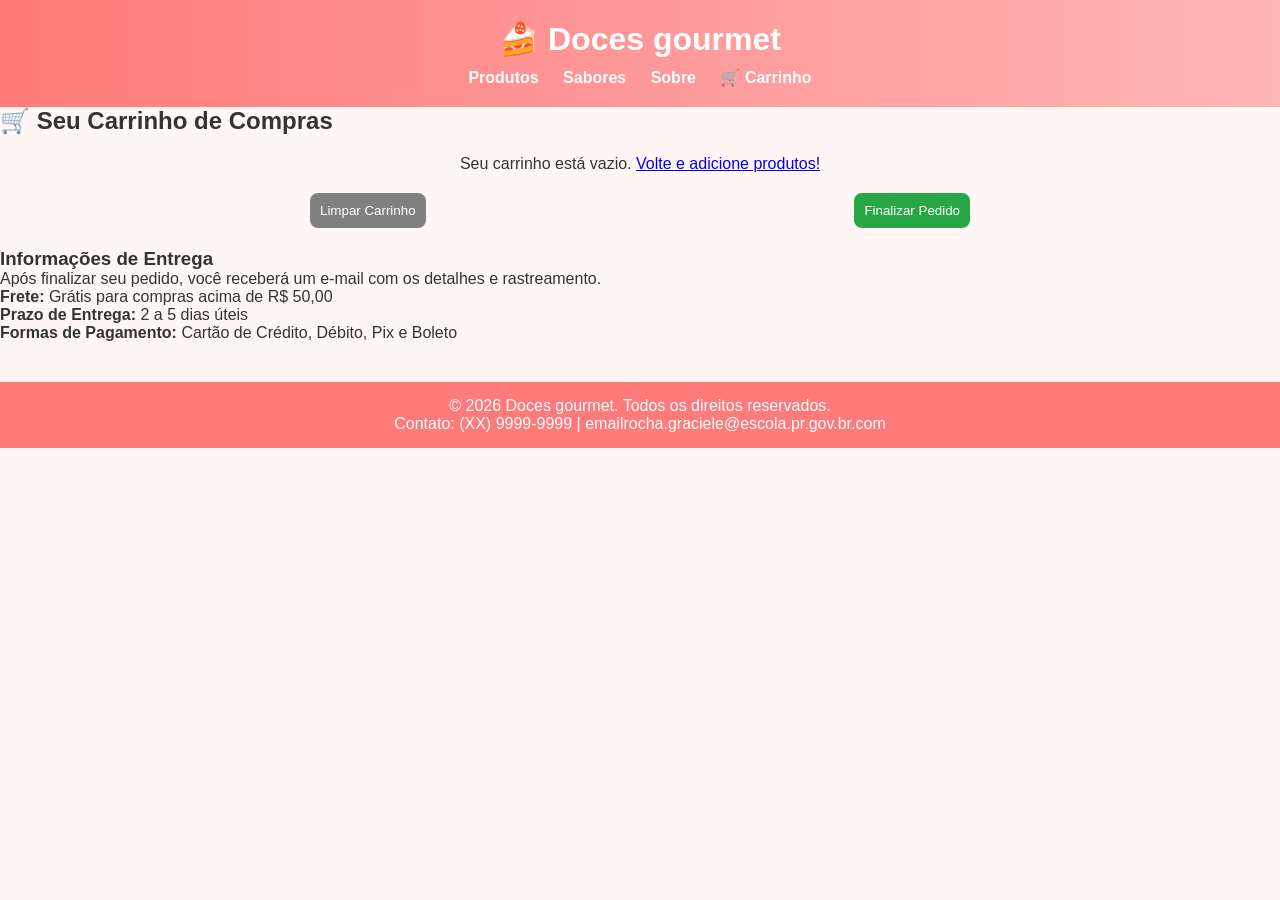
<file: carrinho.html>
<!DOCTYPE html>
<html lang="pt-br">
<head>
  <meta charset="UTF-8">
  <meta name="viewport" content="width=device-width, initial-scale=1.0">
  <title>Carrinho | Doces gourmet</title>
  <link rel="stylesheet" href="style.css">
  <script>
    let carrinho = JSON.parse(localStorage.getItem('carrinho')) || [];

    function carregarCarrinho() {
      const listaCarrinho = document.getElementById('lista-carrinho');
      const totalElement = document.getElementById('total');
      
      if (carrinho.length === 0) {
        listaCarrinho.innerHTML = '<p class="vazio">Seu carrinho está vazio. <a href="index.html">Volte e adicione produtos!</a></p>';
        totalElement.innerHTML = '';
        return;
      }

      let html = '';
      let total = 0;

      carrinho.forEach((item, index) => {
        total += item.preco;
        html += `
          <div class="item-carrinho">
            <span>${item.nome}</span>
            <span>R$ ${item.preco.toFixed(2)}</span>
            <button onclick="removerItem(${index})" class="btn-remover">Remover</button>
          </div>
        `;
      });

      listaCarrinho.innerHTML = html;
      totalElement.innerHTML = `<h3>Total: R$ ${total.toFixed(2)}</h3>`;
    }

    function removerItem(index) {
      carrinho.splice(index, 1);
      localStorage.setItem('carrinho', JSON.stringify(carrinho));
      carregarCarrinho();
    }

    function limparCarrinho() {
      carrinho = [];
      localStorage.setItem('carrinho', JSON.stringify(carrinho));
      carregarCarrinho();
    }

    function finalizarPedido() {
      if (carrinho.length === 0) {
        alert('Seu carrinho está vazio!');
        return;
      }

      let total = carrinho.reduce((sum, item) => sum + item.preco, 0);
      alert('Obrigado por sua compra!\n\nItens: ' + carrinho.length + '\nTotal: R$ ' + total.toFixed(2) + '\n\nSeu pedido foi registrado com sucesso!');
      limparCarrinho();
      window.location.href = 'index.html';
    }

    window.onload = carregarCarrinho;
  </script>
</head>
<body>
  <header>
    <h1>🍰 Doces gourmet</h1>
    <nav>
      <a href="index.html">Produtos</a>
      <a href="sabores.html">Sabores</a>
      <a href="sobre.html">Sobre</a>
      <a href="carrinho.html">🛒 Carrinho</a>
    </nav>
  </header>

  <main>
    <h2>🛒 Seu Carrinho de Compras</h2>
    
    <div class="container-carrinho">
      <div id="lista-carrinho" class="lista-carrinho">
        <!-- Items do carrinho aparecem aqui -->
      </div>

      <div id="total" class="resumo-total">
        <!-- Total aparece aqui -->
      </div>

      <div class="botoes-acao">
        <button onclick="limparCarrinho()" class="btn-limpar">Limpar Carrinho</button>
        <button onclick="finalizarPedido()" class="btn-finalizar">Finalizar Pedido</button>
      </div>
    </div>

    <section class="info-entrega">
      <h3>Informações de Entrega</h3>
      <p>Após finalizar seu pedido, você receberá um e-mail com os detalhes e rastreamento.</p>
      <p><strong>Frete:</strong> Grátis para compras acima de R$ 50,00</p>
      <p><strong>Prazo de Entrega:</strong> 2 a 5 dias úteis</p>
      <p><strong>Formas de Pagamento:</strong> Cartão de Crédito, Débito, Pix e Boleto</p>
    </section>
  </main>

  <footer>
    <p>&copy; 2026 Doces gourmet. Todos os direitos reservados.</p>
    <p>Contato: (XX) 9999-9999 | emailrocha.graciele@escola.pr.gov.br.com</p>
  </footer>
</body>
</html>
</file>
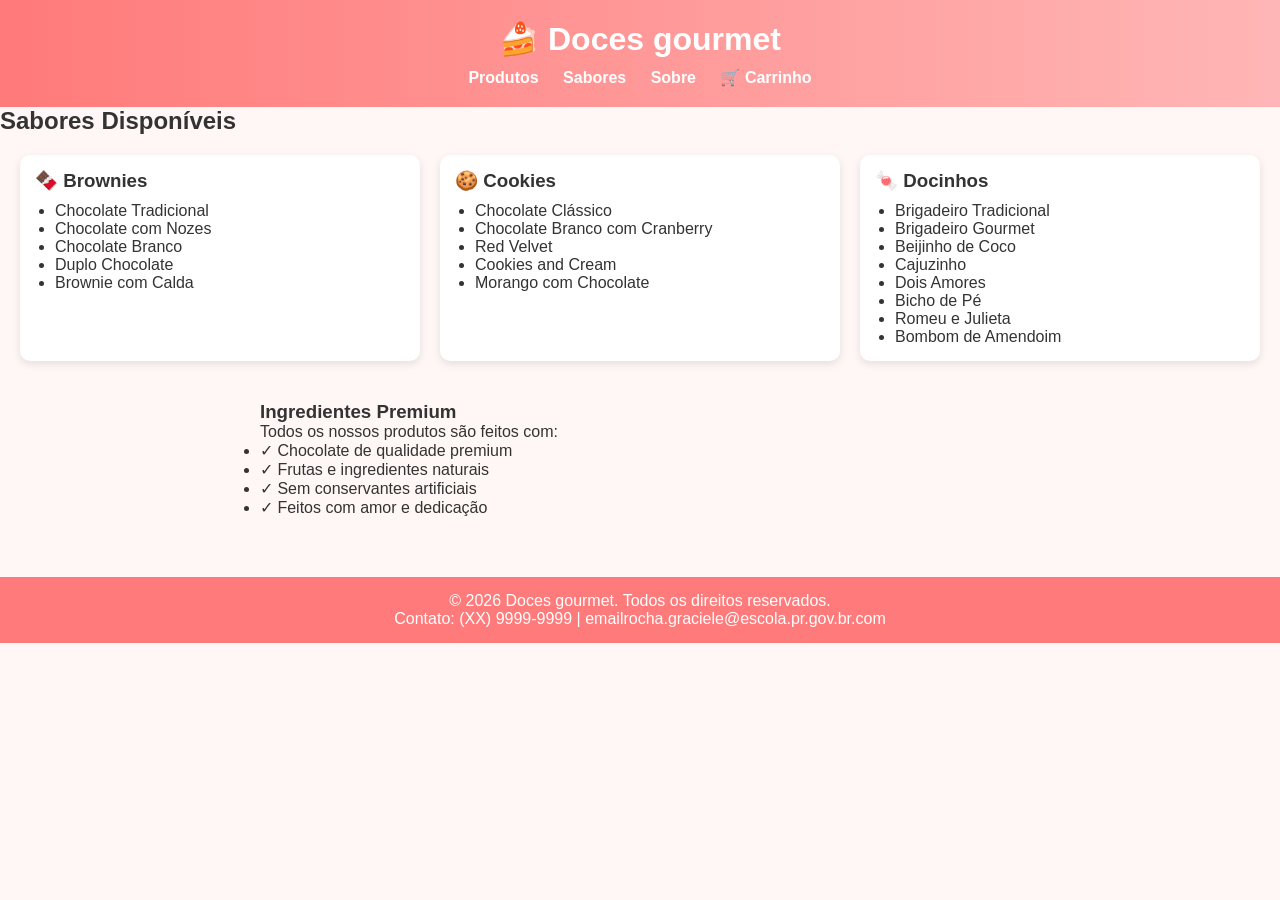
<file: sabores.html>
<!DOCTYPE html>
<html lang="pt-br">
<head>
  <meta charset="UTF-8">
  <meta name="viewport" content="width=device-width, initial-scale=1.0">
  <title>Sabores | Doces gourmet</title>
  <link rel="stylesheet" href="style.css">
</head>
<body>
  <header>
    <h1>🍰 Doces gourmet</h1>
    <nav>
      <a href="index.html">Produtos</a>
      <a href="sabores.html">Sabores</a>
      <a href="sobre.html">Sobre</a>
      <a href="carrinho.html">🛒 Carrinho</a>
    </nav>
  </header>

  <main>
    <h2>Sabores Disponíveis</h2>
    
    <div class="sabores-container">
      <section class="sabor-grupo">
        <h3>🍫 Brownies</h3>
        <ul>
          <li>Chocolate Tradicional</li>
          <li>Chocolate com Nozes</li>
          <li>Chocolate Branco</li>
          <li>Duplo Chocolate</li>
          <li>Brownie com Calda</li>
        </ul>
      </section>

      <section class="sabor-grupo">
        <h3>🍪 Cookies</h3>
        <ul>
          <li>Chocolate Clássico</li>
          <li>Chocolate Branco com Cranberry</li>
          <li>Red Velvet</li>
          <li>Cookies and Cream</li>
          <li>Morango com Chocolate</li>
        </ul>
      </section>

      <section class="sabor-grupo">
        <h3>🍬 Docinhos</h3>
        <ul>
          <li>Brigadeiro Tradicional</li>
          <li>Brigadeiro Gourmet</li>
          <li>Beijinho de Coco</li>
          <li>Cajuzinho</li>
          <li>Dois Amores</li>
          <li>Bicho de Pé</li>
          <li>Romeu e Julieta</li>
          <li>Bombom de Amendoim</li>
        </ul>
      </section>
    </div>

    <section class="info-sabores">
      <h3>Ingredientes Premium</h3>
      <p>Todos os nossos produtos são feitos com:</p>
      <ul>
        <li>✓ Chocolate de qualidade premium</li>
        <li>✓ Frutas e ingredientes naturais</li>
        <li>✓ Sem conservantes artificiais</li>
        <li>✓ Feitos com amor e dedicação</li>
      </ul>
    </section>
  </main>

  <footer>
    <p>&copy; 2026 Doces gourmet. Todos os direitos reservados.</p>
    <p>Contato: (XX) 9999-9999 | emailrocha.graciele@escola.pr.gov.br.com</p>
  </footer>
</body>
</html>
</file>
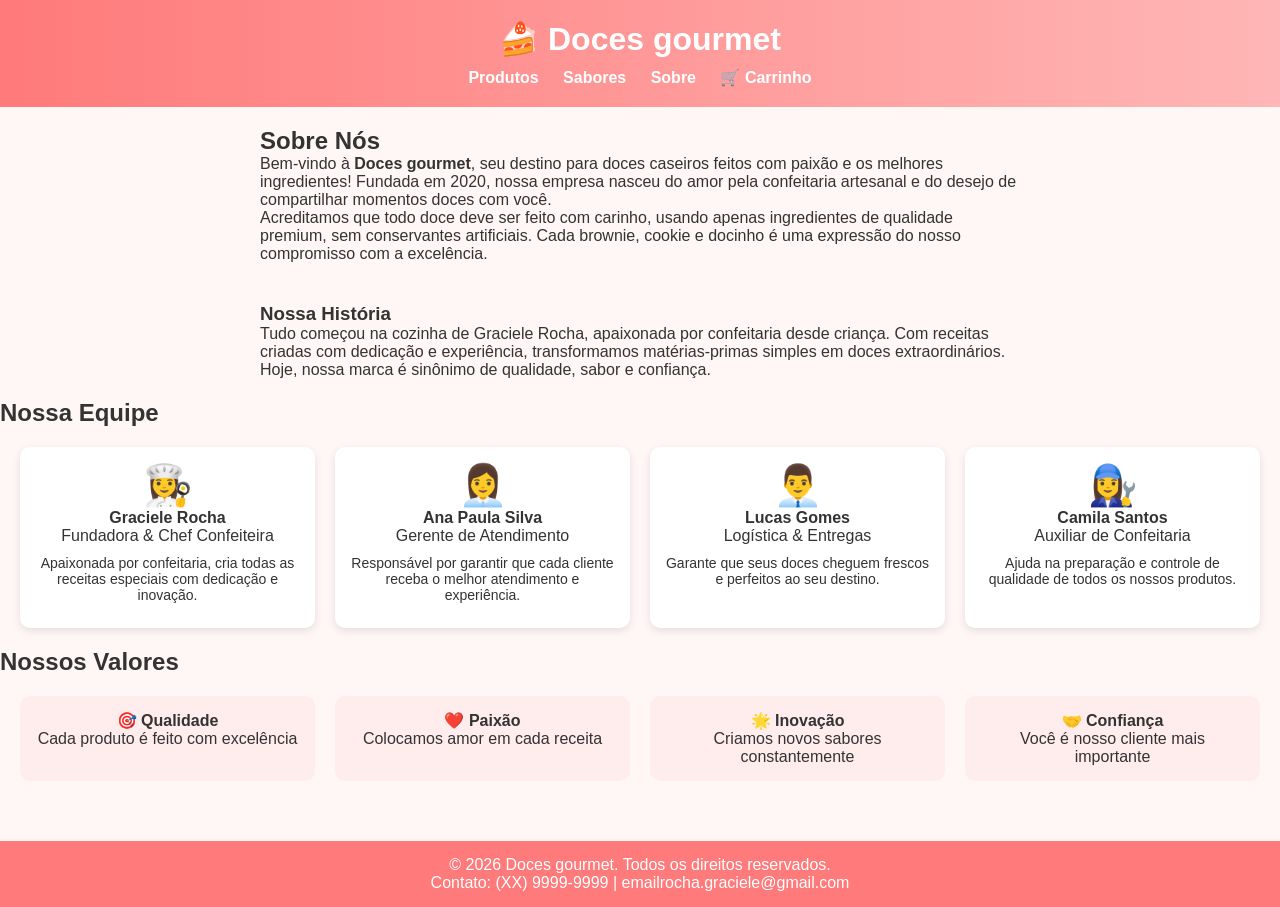
<file: sobre.html>
<!DOCTYPE html>
<html lang="pt-br">
<head>
  <meta charset="UTF-8">
  <meta name="viewport" content="width=device-width, initial-scale=1.0">
  <title>Sobre | Doces gourmet</title>
  <link rel="stylesheet" href="style.css">
</head>
<body>
  <header>
    <h1>🍰 Doces gourmet</h1>
    <nav>
      <a href="index.html">Produtos</a>
      <a href="sabores.html">Sabores</a>
      <a href="sobre.html">Sobre</a>
      <a href="carrinho.html">🛒 Carrinho</a>
    </nav>
  </header>

  <main>
    <section class="sobre-empresa">
      <h2>Sobre Nós</h2>
      <p>
        Bem-vindo à <strong>Doces gourmet</strong>, seu destino para doces caseiros feitos com paixão e os melhores ingredientes! 
        Fundada em 2020, nossa empresa nasceu do amor pela confeitaria artesanal e do desejo de compartilhar momentos doces com você.
      </p>
      <p>
        Acreditamos que todo doce deve ser feito com carinho, usando apenas ingredientes de qualidade premium, sem conservantes artificiais. 
        Cada brownie, cookie e docinho é uma expressão do nosso compromisso com a excelência.
      </p>
    </section>

    <section class="nossa-historia">
      <h3>Nossa História</h3>
      <p>
        Tudo começou na cozinha de Graciele Rocha, apaixonada por confeitaria desde criança. 
        Com receitas criadas com dedicação e experiência, transformamos matérias-primas simples em doces extraordinários. 
        Hoje, nossa marca é sinônimo de qualidade, sabor e confiança.
      </p>
    </section>

    <section class="equipe">
      <h2>Nossa Equipe</h2>
      <div class="funcionarios">
        <div class="funcionario">
          <div class="avatar">👩‍🍳</div>
          <h4>Graciele Rocha</h4>
          <p class="cargo">Fundadora & Chef Confeiteira</p>
          <p class="descricao">Apaixonada por confeitaria, cria todas as receitas especiais com dedicação e inovação.</p>
        </div>

        <div class="funcionario">
          <div class="avatar">👩‍💼</div>
          <h4>Ana Paula Silva</h4>
          <p class="cargo">Gerente de Atendimento</p>
          <p class="descricao">Responsável por garantir que cada cliente receba o melhor atendimento e experiência.</p>
        </div>

        <div class="funcionario">
          <div class="avatar">👨‍💼</div>
          <h4>Lucas Gomes</h4>
          <p class="cargo">Logística & Entregas</p>
          <p class="descricao">Garante que seus doces cheguem frescos e perfeitos ao seu destino.</p>
        </div>

        <div class="funcionario">
          <div class="avatar">👩‍🔧</div>
          <h4>Camila Santos</h4>
          <p class="cargo">Auxiliar de Confeitaria</p>
          <p class="descricao">Ajuda na preparação e controle de qualidade de todos os nossos produtos.</p>
        </div>
      </div>
    </section>

    <section class="valores">
      <h2>Nossos Valores</h2>
      <div class="valores-grid">
        <div class="valor">
          <h4>🎯 Qualidade</h4>
          <p>Cada produto é feito com excelência</p>
        </div>
        <div class="valor">
          <h4>❤️ Paixão</h4>
          <p>Colocamos amor em cada receita</p>
        </div>
        <div class="valor">
          <h4>🌟 Inovação</h4>
          <p>Criamos novos sabores constantemente</p>
        </div>
        <div class="valor">
          <h4>🤝 Confiança</h4>
          <p>Você é nosso cliente mais importante</p>
        </div>
      </div>
    </section>
  </main>

  <footer>
    <p>&copy; 2026 Doces gourmet. Todos os direitos reservados.</p>
    <p>Contato: (XX) 9999-9999 | emailrocha.graciele@gmail.com</p>
  </footer>
</body>
</file>
<file: style.css>
/* RESET */
* {
  margin: 0;
  padding: 0;
  box-sizing: border-box;
  font-family: 'Segoe UI', sans-serif;
}

body {
  background-color: #fff7f5;
  color: #333;
}

/* HEADER */
header {
  background: linear-gradient(90deg, #ff7a7a, #ffb6b6);
  color: white;
  padding: 20px;
  text-align: center;
}

header h1 {
  margin-bottom: 10px;
}

nav a {
  color: white;
  margin: 0 10px;
  text-decoration: none;
  font-weight: bold;
  transition: 0.3s;
}

nav a:hover {
  text-decoration: underline;
}

/* HERO */
.hero {
  text-align: center;
  padding: 40px 20px;
  background-color: #ffecec;
}

.hero h2 {
  margin-bottom: 10px;
}

/* TITULOS */
.titulo-produtos {
  text-align: center;
  margin: 30px 0;
}

/* PRODUTOS */
.produtos {
  display: grid;
  grid-template-columns: repeat(auto-fit, minmax(250px, 1fr));
  gap: 20px;
  padding: 20px;
}

.produto {
  background: white;
  border-radius: 12px;
  box-shadow: 0 4px 10px rgba(0,0,0,0.1);
  padding: 15px;
  text-align: center;
  transition: 0.3s;
}

.produto:hover {
  transform: scale(1.03);
}

.produto img {
  width: 100%;
  border-radius: 10px;
}

.descricao {
  font-size: 14px;
  margin: 10px 0;
}

.preco {
  font-weight: bold;
  color: #e63946;
  margin-bottom: 10px;
}

/* BOTÕES */
button {
  background-color: #ff7a7a;
  color: white;
  border: none;
  padding: 10px;
  border-radius: 8px;
  cursor: pointer;
  transition: 0.3s;
}

button:hover {
  background-color: #e85d5d;
}

/* SABORES */
.sabores-container {
  display: flex;
  flex-wrap: wrap;
  gap: 20px;
  padding: 20px;
}

.sabor-grupo {
  background: white;
  padding: 15px;
  border-radius: 10px;
  flex: 1;
  min-width: 250px;
  box-shadow: 0 3px 8px rgba(0,0,0,0.1);
}

.sabor-grupo ul {
  margin-top: 10px;
  padding-left: 20px;
}

/* SOBRE */
.sobre-empresa, .nossa-historia, .info-sabores {
  padding: 20px;
  max-width: 800px;
  margin: auto;
}

/* EQUIPE */
.funcionarios {
  display: grid;
  grid-template-columns: repeat(auto-fit, minmax(200px, 1fr));
  gap: 20px;
  padding: 20px;
}

.funcionario {
  background: white;
  padding: 15px;
  border-radius: 10px;
  text-align: center;
  box-shadow: 0 3px 8px rgba(0,0,0,0.1);
}

.avatar {
  font-size: 40px;
}

/* VALORES */
.valores-grid {
  display: grid;
  grid-template-columns: repeat(auto-fit, minmax(200px, 1fr));
  gap: 20px;
  padding: 20px;
}

.valor {
  background: #ffecec;
  padding: 15px;
  border-radius: 10px;
  text-align: center;
}

/* CARRINHO */
.container-carrinho {
  max-width: 700px;
  margin: auto;
  padding: 20px;
}

.item-carrinho {
  display: flex;
  justify-content: space-between;
  background: white;
  padding: 10px;
  margin-bottom: 10px;
  border-radius: 8px;
}

.btn-remover {
  background-color: #ff4d4d;
}

.btn-remover:hover {
  background-color: #cc0000;
}

.resumo-total {
  text-align: right;
  margin-top: 20px;
}

.botoes-acao {
  display: flex;
  justify-content: space-between;
  margin-top: 20px;
}

.btn-limpar {
  background-color: gray;
}

.btn-finalizar {
  background-color: #28a745;
}

.btn-finalizar:hover {
  background-color: #1e7e34;
}

.vazio {
  text-align: center;
}

/* FOOTER */
footer {
  margin-top: 40px;
  background: #ff7a7a;
  color: white;
  text-align: center;
  padding: 15px;
}
</file>
